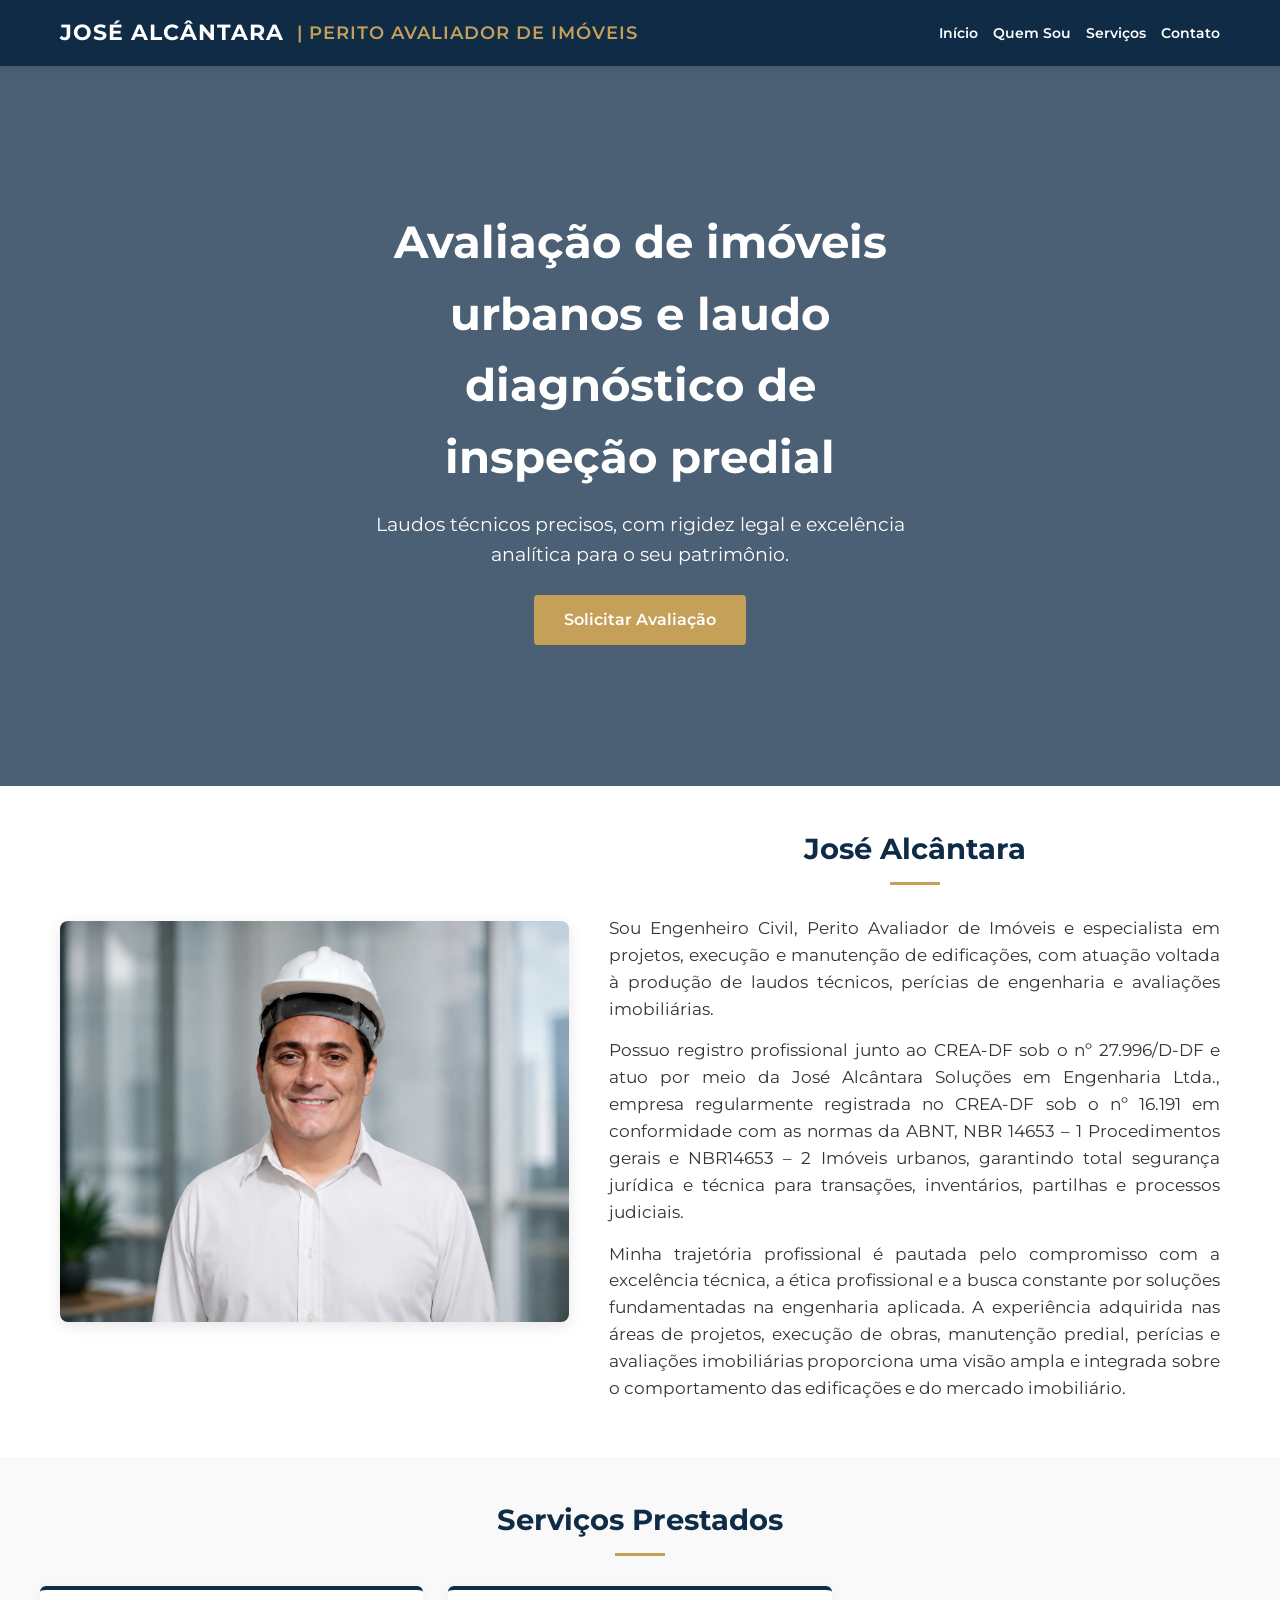
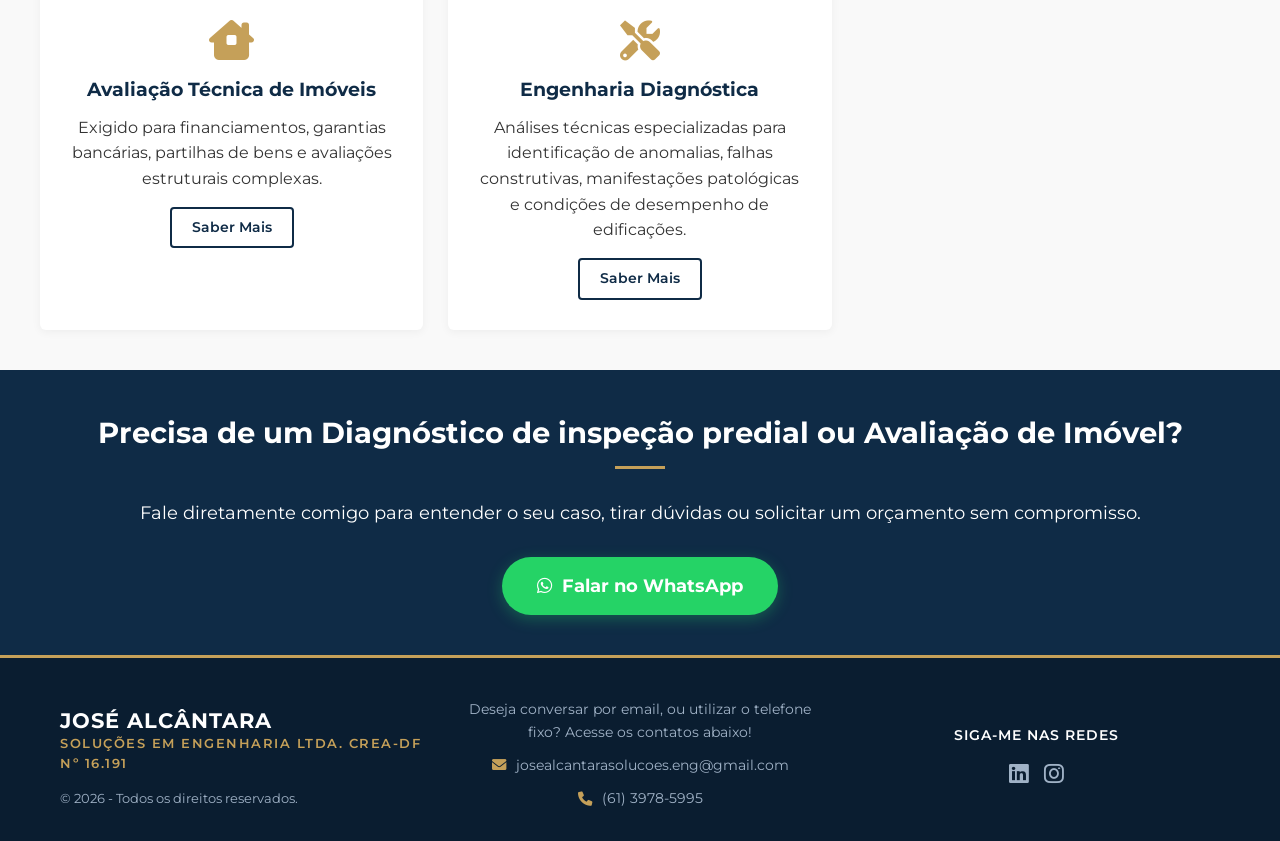
<file: index.html>
<!DOCTYPE html>
<html lang="pt-BR">
<head>
    <meta charset="UTF-8">
    <meta name="viewport" content="width=device-width, initial-scale=1.0">
    <title>Perito Avaliador de Imóveis | José Alcantara</title>
    <link rel="stylesheet" href="css/main.css">
    <link rel="stylesheet" href="https://cdnjs.cloudflare.com/ajax/libs/font-awesome/6.0.0/css/all.min.css">
    <link rel="preconnect" href="https://fonts.googleapis.com">
    <link rel="preconnect" href="https://fonts.gstatic.com" crossorigin>
    <link href="https://fonts.googleapis.com/css2?family=Montserrat:wght@400;600;700&display=swap" rel="stylesheet">
</head>
<body>
    <header class="main-header">
        <div class="header-container">
            <div class="logo">
                <a href="index.html" class="logo-text">
                    José Alcântara <span class="logo-badge">| Perito Avaliador de Imóveis</span>
                </a>
            </div>
            <nav class="main-nav">
                <ul>
                    <li><a href="#inicio">Início</a></li>
                    <li><a href="#quem-sou">Quem Sou</a></li>
                    <li><a href="#servicos">Serviços</a></li>
                    <li><a href="#contato">Contato</a></li>
                </ul>
            </nav>
        </div>
    </header>

    <main>
        <!-- 1. SEÇÃO INICIAL (BANNER) -->
        <section id="inicio" class="hero-section">
            <div class="hero-overlay"></div>
            <div class="hero-content">
                <h1>Avaliação de imóveis urbanos e laudo diagnóstico de inspeção predial</h1>
                <p>Laudos técnicos precisos, com rigidez legal e excelência analítica para o seu patrimônio.</p>
                <a href="#contato" class="btn-primary">Solicitar Avaliação</a>
            </div>
        </section>
        <section id="quem-sou" class="about-section">
            <div class="container about-grid">
                <div class="about-img">
                    <!--<img src="https://via.placeholder.com/400x500" alt="Foto">-->
                    <img src="img/foto-jose.png" alt="Foto">
                </div>
                <div class="about-text">
                    <h2>José Alcântara</h2>
                    <p>Sou Engenheiro Civil, Perito Avaliador de Imóveis e especialista em projetos, execução e manutenção de edificações, com atuação voltada à produção de laudos técnicos, perícias de engenharia e avaliações imobiliárias.</p>
                    <p>Possuo registro profissional junto ao CREA-DF sob o nº 27.996/D-DF e atuo por meio da José Alcântara Soluções em Engenharia Ltda., empresa regularmente registrada no CREA-DF sob o nº 16.191 em conformidade com as normas da ABNT, NBR 14653 – 1 Procedimentos gerais e NBR14653 – 2 Imóveis urbanos, garantindo total segurança jurídica e técnica para transações, inventários, partilhas e processos judiciais.</p>
                    <p>Minha trajetória profissional é pautada pelo compromisso com a excelência técnica, a ética profissional e a busca constante por soluções fundamentadas na engenharia aplicada. A experiência adquirida nas áreas de projetos, execução de obras, manutenção predial, perícias e avaliações imobiliárias proporciona uma visão ampla e integrada sobre o comportamento das edificações e do mercado imobiliário.</p>
                </div>
            </div>
        </section>
        <section id="servicos" class="services-section">
            <div class="container">
                <h2>Serviços Prestados</h2>
                <div class="services-grid">
                    <div class="service-card">
                        <!--<i class="fa-solid fa-building service-icon"></i>-->
                        <i class="fa-solid fa-house-chimney-window service-icon"></i>
                        <h3>Avaliação Técnica de Imóveis</h3>
                        <p>Exigido para financiamentos, garantias bancárias, partilhas de bens e avaliações estruturais complexas.</p>
                        <a href="servico-laudo.html" class="btn-secondary">Saber Mais</a>
                    </div>
                    <div class="service-card">
                        <!--<i class="fa-solid fa-gavel service-icon"></i>-->
                        <i class="fa-solid fa-screwdriver-wrench service-icon"></i>
                        <h3>Engenharia Diagnóstica</h3>
                        <p>Análises técnicas especializadas para identificação de anomalias, falhas construtivas, manifestações patológicas e condições de desempenho de edificações.</p>
                        <a href="servico-eng.html" class="btn-secondary">Saber Mais</a>
                    </div>
                </div>
            </div>
        </section>

        <section id="contato" class="cta-section">
            <div class="container cta-content">
                <h2>Precisa de um Diagnóstico de inspeção predial ou Avaliação de Imóvel?</h2>
                <p>Fale diretamente comigo para entender o seu caso, tirar dúvidas ou solicitar um orçamento sem compromisso.</p>
                <a href="https://wa.me/556198777778?text=Ol%C3%A1%2C%20gostaria de saber mais sobre os serviços de avaliação de imóveis." target="_blank" class="btn-whatsapp">
                    <i class="fa-brands fa-whatsapp"></i> Falar no WhatsApp
                </a>
            </div>
        </section>
    </main>

    <footer class="main-footer">
        <div class="footer-container">
            <div class="footer-block footer-left">
                <p class="logo-text-footer">José Alcântara</p>
                <p class="logo-subtext-footer">Soluções em Engenharia Ltda. CREA-DF nº 16.191</p>
                <p class="footer-copyright">&copy; 2026 - Todos os direitos reservados.</p>
            </div>
            <div class="footer-block footer-center">
                <p>Deseja conversar por email, ou utilizar o telefone fixo? Acesse os contatos abaixo!</p>
                <p><a href="mailto:josealcantarasolucoes.eng@gmail.com"><i class="fa-solid fa-envelope"></i> josealcantarasolucoes.eng@gmail.com</a></p>
                <p><a href="tel:+556139785995"><i class="fa-solid fa-phone"></i> (61) 3978-5995</a></p>
            </div>
            <div class="footer-block footer-right">
                <p class="footer-title">Siga-me nas redes</p>
                <div class="social-icons">
                    <a href="#" aria-label="LinkedIn"><i class="fa-brands fa-linkedin"></i></a>
                    <a href="https://www.instagram.com/josealcantara.eng?utm_source=ig_web_button_share_sheet&igsh=ZDNlZDc0MzIxNw==" target="_blank" aria-label="Instagram"><i class="fa-brands fa-instagram"></i></a>
                </div>
            </div>
        </div>
    </footer>
    <!--<footer class="main-footer">
        <div class="footer-container">
            <div class="footer-left">
                <p>&copy; 2026 Perito Avaliador - Todos os direitos reservados.</p>
            </div>
            <div class="footer-right">
                <a href="#" aria-label="LinkedIn"><i class="fa-brands fa-linkedin"></i></a>
                <a href="https://www.instagram.com/josealcantara.eng?utm_source=ig_web_button_share_sheet&igsh=ZDNlZDc0MzIxNw==" aria-label="Instagram"><i class="fa-brands fa-instagram"></i></a>
            </div>
        </div>
    </footer>-->

</body>
</html>
</file>
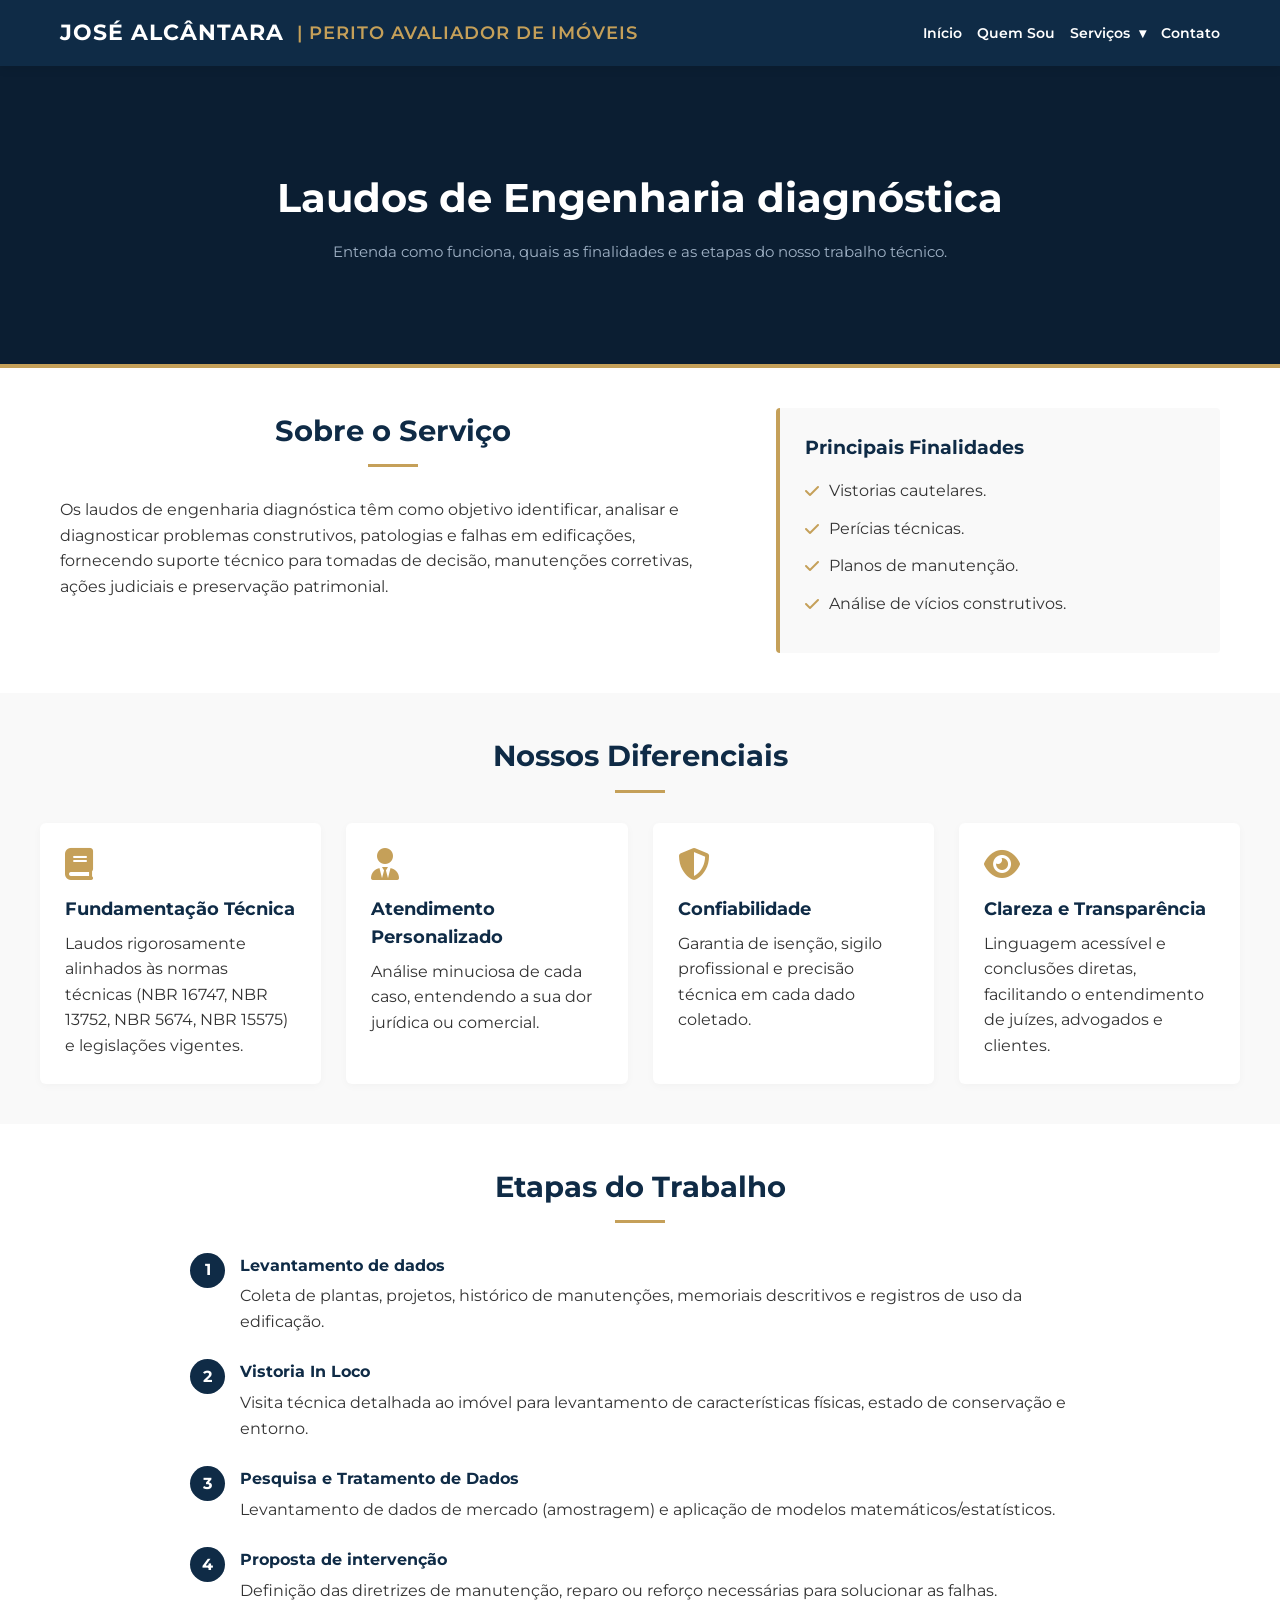
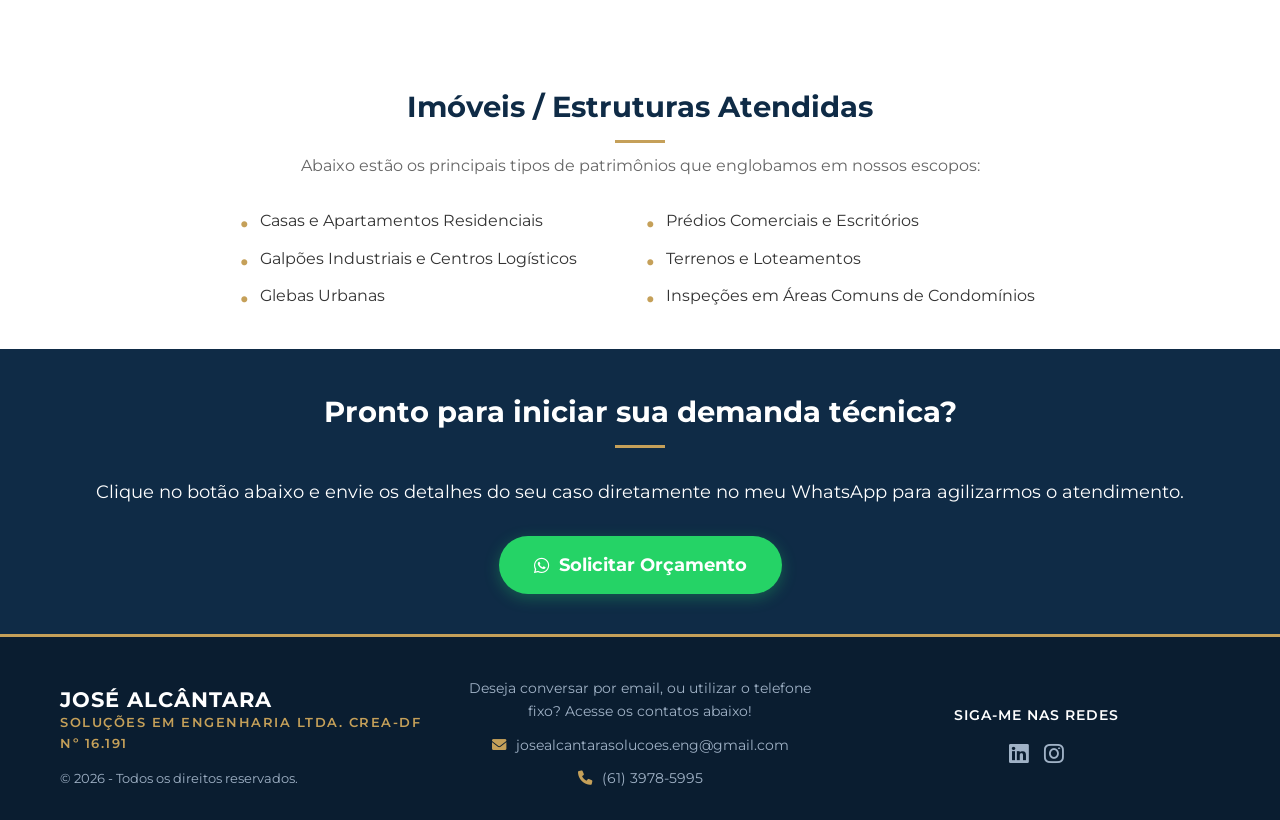
<file: servico-eng.html>
<!DOCTYPE html>
<html lang="pt-BR">
<head>
    <meta charset="UTF-8">
    <meta name="viewport" content="width=device-width, initial-scale=1.0">
    <title>Detalhes do Serviço | Perito Avaliador</title>
    <link rel="stylesheet" href="css/main.css">
    <link rel="stylesheet" href="https://cdnjs.cloudflare.com/ajax/libs/font-awesome/6.0.0/css/all.min.css">
    <link rel="preconnect" href="https://fonts.googleapis.com">
    <link rel="preconnect" href="https://fonts.gstatic.com" crossorigin>
    <link href="https://fonts.googleapis.com/css2?family=Montserrat:wght@400;600;700&display=swap" rel="stylesheet">
</head>
<body>

    <header class="main-header">
        <div class="header-container">
            <div class="logo">
                <a href="index.html" class="logo-text">
                    José Alcântara <span class="logo-badge">| Perito Avaliador de Imóveis</span>
                </a>
            </div>
            <nav class="main-nav">
                <ul>
                    <li><a href="index.html#inicio">Início</a></li>
                    <li><a href="index.html#quem-sou">Quem Sou</a></li>
                    <div class="dropdown">
                        <li><a href="#" id="servicos-btn">Serviços <span class="arrow">&#9662;</span></a></li>
                        <div class="dropdown-content">
                            <a href="servico-eng.html">Engenharia</a>
                            <a href="servico-laudo.html">Avaliação</a>
                            <!-- <a href="#">Exemplo 3</a> -->
                            <!-- <a href="#">Exemplo 4</a> -->
                        </div>
                    </div>
                    <li><a href="index.html#contato">Contato</a></li>
                </ul>
            </nav>
        </div>
    </header>
    <main>
        <section class="internal-hero">
            <div class="container">
                <h1>Laudos de Engenharia diagnóstica</h1>
                <p>Entenda como funciona, quais as finalidades e as etapas do nosso trabalho técnico.</p>
            </div>
        </section>

        <section class="details-section">
            <div class="container generic-grid">
                <div class="details-main-text">
                    <h2>Sobre o Serviço</h2>
                    <p>Os laudos de engenharia diagnóstica têm como objetivo identificar, analisar e diagnosticar problemas construtivos,
                    patologias e falhas em edificações, fornecendo suporte técnico para tomadas de decisão,
                    manutenções corretivas, ações judiciais e preservação patrimonial.</p>
                </div>
                
                <div class="details-purposes">
                    <h3>Principais Finalidades</h3>
                    <ul class="styled-list">
                        <li><i class="fa-solid fa-check"></i> Vistorias cautelares.</li>
                        <li><i class="fa-solid fa-check"></i> Perícias técnicas.</li>
                        <li><i class="fa-solid fa-check"></i> Planos de manutenção.</li>
                        <li><i class="fa-solid fa-check"></i> Análise de vícios construtivos.</li>
                    </ul>
                </div>
            </div>
        </section>

        <!-- 2. SEÇÃO DE DIFERENCIAIS -->
        <section class="differentials-section">
            <div class="container">
                <h2>Nossos Diferenciais</h2>
                <div class="differentials-grid">
                    <div class="diff-card">
                        <i class="fa-solid fa-book"></i>
                        <h4>Fundamentação Técnica</h4>
                        <p>Laudos rigorosamente alinhados às normas técnicas (NBR 16747, NBR 13752, NBR 5674, NBR 15575) e legislações vigentes.</p>
                    </div>
                    <div class="diff-card">
                        <i class="fa-solid fa-user-tie"></i>
                        <h4>Atendimento Personalizado</h4>
                        <p>Análise minuciosa de cada caso, entendendo a sua dor jurídica ou comercial.</p>
                    </div>
                    <div class="diff-card">
                        <i class="fa-solid fa-shield"></i>
                        <h4>Confiabilidade</h4>
                        <p>Garantia de isenção, sigilo profissional e precisão técnica em cada dado coletado.</p>
                    </div>
                    <div class="diff-card">
                        <i class="fa-solid fa-eye"></i>
                        <h4>Clareza e Transparência</h4>
                        <p>Linguagem acessível e conclusões diretas, facilitando o entendimento de juízes, advogados e clientes.</p>
                    </div>
                </div>
            </div>
        </section>

        <!-- 3. ETAPAS DO TRABALHO -->
        <section class="steps-section">
            <div class="container">
                <h2>Etapas do Trabalho</h2>
                <div class="steps-timeline">
                    <div class="step-item">
                        <div class="step-number">1</div>
                        <div class="step-info">
                            <h5>Levantamento de dados</h5>
                            <p> Coleta de plantas, projetos, histórico de manutenções, memoriais descritivos e registros de uso da edificação.</p>
                        </div>
                    </div>
                    <div class="step-item">
                        <div class="step-number">2</div>
                        <div class="step-info">
                            <h5>Vistoria In Loco</h5>
                            <p>Visita técnica detalhada ao imóvel para levantamento de características físicas, estado de conservação e entorno.</p>
                        </div>
                    </div>
                    <div class="step-item">
                        <div class="step-number">3</div>
                        <div class="step-info">
                            <h5>Pesquisa e Tratamento de Dados</h5>
                            <p>Levantamento de dados de mercado (amostragem) e aplicação de modelos matemáticos/estatísticos.</p>
                        </div>
                    </div>
                    <div class="step-item">
                        <div class="step-number">4</div>
                        <div class="step-info">
                            <h5>Proposta de intervenção</h5>
                            <p>Definição das diretrizes de manutenção, reparo ou reforço necessárias para solucionar as falhas.</p>
                        </div>
                    </div>
                </div>
            </div>
        </section>

        <!-- 4. IMÓVEIS ATENDIDOS -->
        <section class="properties-section">
            <div class="container">
                <h2>Imóveis / Estruturas Atendidas</h2>
                <p class="section-subtitle">Abaixo estão os principais tipos de patrimônios que englobamos em nossos escopos:</p>
                <div class="properties-list-wrapper">
                    <ul class="bullet-list">
                        <li>Casas e Apartamentos Residenciais</li>
                        <li>Prédios Comerciais e Escritórios</li>
                        <li>Galpões Industriais e Centros Logísticos</li>
                        <li>Terrenos e Loteamentos</li>
                        <li>Glebas Urbanas</li>
                        <li>Inspeções em Áreas Comuns de Condomínios</li>
                    </ul>
                </div>
            </div>
        </section>

        <section class="cta-section">
            <div class="container cta-content">
                <h2>Pronto para iniciar sua demanda técnica?</h2>
                <p>Clique no botão abaixo e envie os detalhes do seu caso diretamente no meu WhatsApp para agilizarmos o atendimento.</p>
                <a href="https://wa.me/556181555744?text=Gostaria%20de%20solicitar%20um%20or%C3%A7amento%20para%20Laudos." target="_blank" class="btn-whatsapp">
                    <i class="fa-brands fa-whatsapp"></i> Solicitar Orçamento
                </a>
            </div>
        </section>
    </main>

    <!-- RODAPÉ (Mantido para consistência) -->
    <!-- <footer class="main-footer">
        <div class="footer-container">
            <div class="footer-left">
                <p>&copy; 2026 Perito Avaliador - Todos os direitos reservados.</p>
            </div>
            <div class="footer-right">
                <a href="#" aria-label="LinkedIn"><i class="fa-brands fa-linkedin"></i></a>
                <a href="#" aria-label="Instagram"><i class="fa-brands fa-instagram"></i></a>
            </div>
        </div>
    </footer> -->

    <footer class="main-footer">
        <div class="footer-container">
            <div class="footer-block footer-left">
                <p class="logo-text-footer">José Alcântara</p>
                <p class="logo-subtext-footer">Soluções em Engenharia Ltda. CREA-DF nº 16.191</p>
                <p class="footer-copyright">&copy; 2026 - Todos os direitos reservados.</p>
            </div>

            <div class="footer-block footer-center">
                <p>Deseja conversar por email, ou utilizar o telefone fixo? Acesse os contatos abaixo!</p>
                <p><a href="mailto:josealcantarasolucoes.eng@gmail.com"><i class="fa-solid fa-envelope"></i> josealcantarasolucoes.eng@gmail.com</a></p>
                <p><a href="tel:+556139785995"><i class="fa-solid fa-phone"></i> (61) 3978-5995</a></p>
            </div>

            <div class="footer-block footer-right">
                <p class="footer-title">Siga-me nas redes</p>
                <div class="social-icons">
                    <a href="#" aria-label="LinkedIn"><i class="fa-brands fa-linkedin"></i></a>
                    <a href="https://www.instagram.com/josealcantara.eng?utm_source=ig_web_button_share_sheet&igsh=ZDNlZDc0MzIxNw==" target="_blank" aria-label="Instagram"><i class="fa-brands fa-instagram"></i></a>
                </div>
            </div>

        </div>
    </footer>

    <script src="script.js"></script>
</body>
</html>
</file>
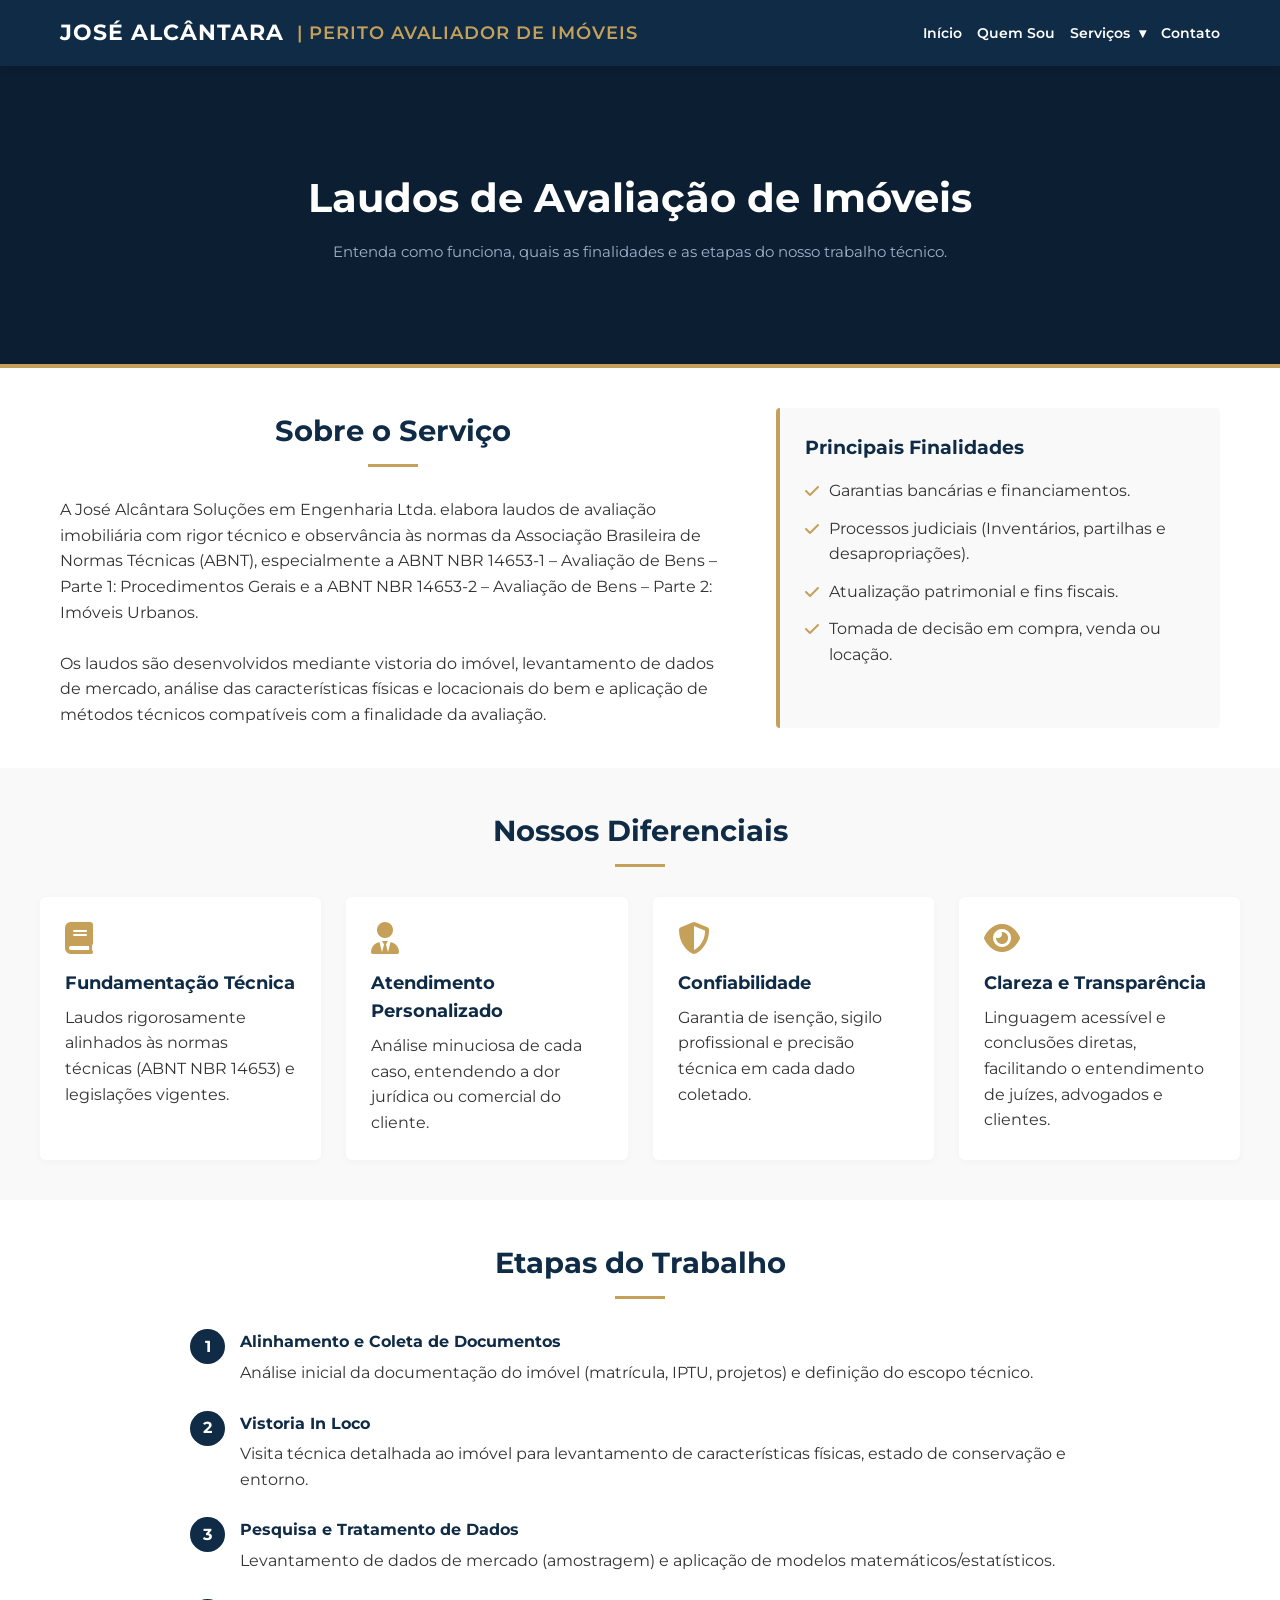
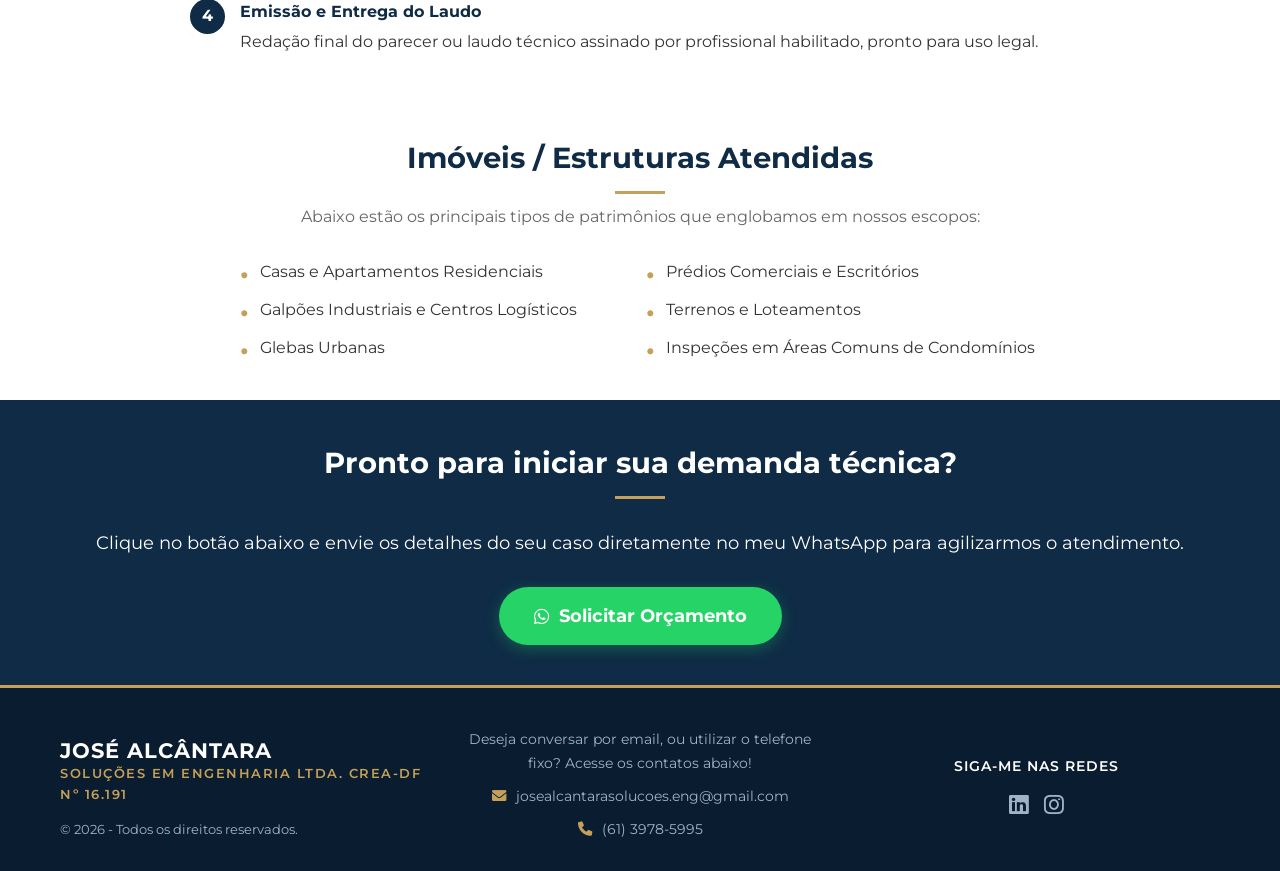
<file: servico-laudo.html>
<!DOCTYPE html>
<html lang="pt-BR">
<head>
    <meta charset="UTF-8">
    <meta name="viewport" content="width=device-width, initial-scale=1.0">
    <title>Detalhes do Serviço | Perito Avaliador</title>
    <link rel="stylesheet" href="css/main.css">
    <link rel="stylesheet" href="https://cdnjs.cloudflare.com/ajax/libs/font-awesome/6.0.0/css/all.min.css">
    <link rel="preconnect" href="https://fonts.googleapis.com">
    <link rel="preconnect" href="https://fonts.gstatic.com" crossorigin>
    <link href="https://fonts.googleapis.com/css2?family=Montserrat:wght@400;600;700&display=swap" rel="stylesheet">
</head>
<body>

    <!-- CABEÇALHO (Mantido para consistência) -->
    <header class="main-header">
        <div class="header-container">
            <div class="logo">
                <a href="index.html" class="logo-text">
                    José Alcântara <span class="logo-badge">| Perito Avaliador de Imóveis</span>
                </a>
            </div>
            <nav class="main-nav">
                <ul>
                    <li><a href="index.html#inicio">Início</a></li>
                    <li><a href="index.html#quem-sou">Quem Sou</a></li>
                    <div class="dropdown">
                        <li><a href="#" id="servicos-btn">Serviços <span class="arrow">&#9662;</span></a></li>
                        <div class="dropdown-content">
                            <a href="servico-eng.html">Engenharia</a>
                            <a href="servico-laudo.html">Avaliação</a>
                            <!-- <a href="#">Exemplo 3</a> -->
                            <!-- <a href="#">Exemplo 4</a> -->
                        </div>
                    </div>
                    <li><a href="index.html#contato">Contato</a></li>
                </ul>
            </nav>
        </div>
    </header>
    <main>
        <!-- CABEÇALHO DA PÁGINA INTERNA -->
        <section class="internal-hero">
            <div class="container">
                <h1>Laudos de Avaliação de Imóveis</h1>
                <p>Entenda como funciona, quais as finalidades e as etapas do nosso trabalho técnico.</p>
            </div>
        </section>

        <section class="details-section">
            <div class="container generic-grid">
                <div class="details-main-text">
                    <h2>Sobre o Serviço</h2>
                    <p>A José Alcântara Soluções em Engenharia Ltda. elabora laudos de avaliação imobiliária com rigor técnico e observância às normas da Associação Brasileira de Normas Técnicas (ABNT), especialmente a ABNT NBR 14653-1 – Avaliação de Bens – Parte 1: Procedimentos Gerais e a ABNT NBR 14653-2 – Avaliação de Bens – Parte 2: Imóveis Urbanos.</p><br>
                    <p>Os laudos são desenvolvidos mediante vistoria do imóvel, levantamento de dados de mercado, análise das características físicas e locacionais do bem e aplicação de métodos técnicos compatíveis com a finalidade da avaliação.</p>
                </div>
                
                <div class="details-purposes">
                    <h3>Principais Finalidades</h3>
                    <ul class="styled-list">
                        <li><i class="fa-solid fa-check"></i> Garantias bancárias e financiamentos.</li>
                        <li><i class="fa-solid fa-check"></i> Processos judiciais (Inventários, partilhas e desapropriações).</li>
                        <li><i class="fa-solid fa-check"></i> Atualização patrimonial e fins fiscais.</li>
                        <li><i class="fa-solid fa-check"></i> Tomada de decisão em compra, venda ou locação.</li>
                    </ul>
                </div>
            </div>
        </section>

        <section class="differentials-section">
            <div class="container">
                <h2>Nossos Diferenciais</h2>
                <div class="differentials-grid">
                    <div class="diff-card">
                        <i class="fa-solid fa-book"></i>
                        <h4>Fundamentação Técnica</h4>
                        <p>Laudos rigorosamente alinhados às normas técnicas (ABNT NBR 14653) e legislações vigentes.</p>
                    </div>
                    <div class="diff-card">
                        <i class="fa-solid fa-user-tie"></i>
                        <h4>Atendimento Personalizado</h4>
                        <p>Análise minuciosa de cada caso, entendendo a dor jurídica ou comercial do cliente.</p>
                    </div>
                    <div class="diff-card">
                        <i class="fa-solid fa-shield"></i>
                        <h4>Confiabilidade</h4>
                        <p>Garantia de isenção, sigilo profissional e precisão técnica em cada dado coletado.</p>
                    </div>
                    <div class="diff-card">
                        <i class="fa-solid fa-eye"></i>
                        <h4>Clareza e Transparência</h4>
                        <p>Linguagem acessível e conclusões diretas, facilitando o entendimento de juízes, advogados e clientes.</p>
                    </div>
                </div>
            </div>
        </section>

        <section class="steps-section">
            <div class="container">
                <h2>Etapas do Trabalho</h2>
                <div class="steps-timeline">
                    <div class="step-item">
                        <div class="step-number">1</div>
                        <div class="step-info">
                            <h5>Alinhamento e Coleta de Documentos</h5>
                            <p>Análise inicial da documentação do imóvel (matrícula, IPTU, projetos) e definição do escopo técnico.</p>
                        </div>
                    </div>
                    <div class="step-item">
                        <div class="step-number">2</div>
                        <div class="step-info">
                            <h5>Vistoria In Loco</h5>
                            <p>Visita técnica detalhada ao imóvel para levantamento de características físicas, estado de conservação e entorno.</p>
                        </div>
                    </div>
                    <div class="step-item">
                        <div class="step-number">3</div>
                        <div class="step-info">
                            <h5>Pesquisa e Tratamento de Dados</h5>
                            <p>Levantamento de dados de mercado (amostragem) e aplicação de modelos matemáticos/estatísticos.</p>
                        </div>
                    </div>
                    <div class="step-item">
                        <div class="step-number">4</div>
                        <div class="step-info">
                            <h5>Emissão e Entrega do Laudo</h5>
                            <p>Redação final do parecer ou laudo técnico assinado por profissional habilitado, pronto para uso legal.</p>
                        </div>
                    </div>
                </div>
            </div>
        </section>

        <section class="properties-section">
            <div class="container">
                <h2>Imóveis / Estruturas Atendidas</h2>
                <p class="section-subtitle">Abaixo estão os principais tipos de patrimônios que englobamos em nossos escopos:</p>
                <div class="properties-list-wrapper">
                    <ul class="bullet-list">
                        <li>Casas e Apartamentos Residenciais</li>
                        <li>Prédios Comerciais e Escritórios</li>
                        <li>Galpões Industriais e Centros Logísticos</li>
                        <li>Terrenos e Loteamentos</li>
                        <li>Glebas Urbanas</li>
                        <li>Inspeções em Áreas Comuns de Condomínios</li>
                    </ul>
                </div>
            </div>
        </section>

        <section class="cta-section">
            <div class="container cta-content">
                <h2>Pronto para iniciar sua demanda técnica?</h2>
                <p>Clique no botão abaixo e envie os detalhes do seu caso diretamente no meu WhatsApp para agilizarmos o atendimento.</p>
                <a href="https://wa.me/556181555744?text=Gostaria%20de%20solicitar%20um%20or%C3%A7amento%20para%20Laudos." target="_blank" class="btn-whatsapp">
                    <i class="fa-brands fa-whatsapp"></i> Solicitar Orçamento
                </a>
            </div>
        </section>
    </main>

    <footer class="main-footer">
        <div class="footer-container">
            <div class="footer-block footer-left">
                <p class="logo-text-footer">José Alcântara</p>
                <p class="logo-subtext-footer">Soluções em Engenharia Ltda. CREA-DF nº 16.191</p>
                <p class="footer-copyright">&copy; 2026 - Todos os direitos reservados.</p>
            </div>

            <div class="footer-block footer-center">
                <p>Deseja conversar por email, ou utilizar o telefone fixo? Acesse os contatos abaixo!</p>
                <p><a href="mailto:josealcantarasolucoes.eng@gmail.com"><i class="fa-solid fa-envelope"></i> josealcantarasolucoes.eng@gmail.com</a></p>
                <p><a href="tel:+556139785995"><i class="fa-solid fa-phone"></i> (61) 3978-5995</a></p>
            </div>

            <div class="footer-block footer-right">
                <p class="footer-title">Siga-me nas redes</p>
                <div class="social-icons">
                    <a href="#" aria-label="LinkedIn"><i class="fa-brands fa-linkedin"></i></a>
                    <a href="https://www.instagram.com/josealcantara.eng?utm_source=ig_web_button_share_sheet&igsh=ZDNlZDc0MzIxNw==" target="_blank" aria-label="Instagram"><i class="fa-brands fa-instagram"></i></a>
                </div>
            </div>

        </div>
    </footer>

    <!--<footer class="main-footer">
        <div class="footer-container">
            <div class="footer-left">
                <p>&copy; 2026 Perito Avaliador - Todos os direitos reservados.</p>
            </div>
            <div class="footer-right">
                <a href="#" aria-label="LinkedIn"><i class="fa-brands fa-linkedin"></i></a>
                <a href="#" aria-label="Instagram"><i class="fa-brands fa-instagram"></i></a>
            </div>
        </div>
    </footer> -->

    <script src="script.js"></script>
</body>
</html>
</file>
<file: css/main.css>
/* ==========================================================================
   0. CONFIGURAÇÕES GERAIS E VARIÁVEIS
   ========================================================================== */
:root {
    --primary-color: #0f2b46;    /* Azul Marinho Escuro */
    --accent-color: #c5a059;     /* Dourado/Bronze corporativo */
    --whatsapp-color: #25d366;   /* Verde oficial do WhatsApp */
    --text-dark: #333333;        /* Cor do texto principal */
    --text-light: #ffffff;       /* Cor de contraste */
    --bg-light: #f9f9f9;         /* Cor de fundo cinza claro */
    --font-base: 'Montserrat', sans-serif;
}

* {
    margin: 0;
    padding: 0;
    box-sizing: border-box;
}

html {
    scroll-behavior: smooth; 
}

body {
    font-family: var(--font-base);
    color: var(--text-dark);
    line-height: 1.6;
    background-color: #ffffff;
}

.container {
    width: 100%;
    padding: 40px 20px;
}

img {
    max-width: 100%;
    height: auto;
    display: block;
}

/* Títulos Globais */
h2 {
    font-size: 1.8rem;
    text-align: center;
    margin-bottom: 30px;
    color: var(--primary-color);
    position: relative;
}

/* Detalhe estético abaixo dos títulos h2 */
h2::after {
    content: '';
    display: block;
    width: 50px;
    height: 3px;
    background-color: var(--accent-color);
    margin: 10px auto 0 auto;
}

/* Botão Padrão */
.btn-primary {
    display: inline-block;
    background-color: var(--accent-color);
    color: var(--text-light);
    padding: 12px 30px;
    text-decoration: none;
    font-weight: 600;
    border-radius: 4px;
    transition: background 0.3s ease;
}

.btn-primary:hover {
    background-color: #b08d4b;
}

/* ==========================================================================
   1. CABEÇALHO / HEADER (BASE MOBILE)
   ========================================================================== */
.main-header {
    background-color: var(--primary-color);
    position: sticky;
    top: 0;
    z-index: 1000;
    box-shadow: 0 2px 10px rgba(0,0,0,0.1);
}

.header-container {
    padding: 15px 20px;
    display: flex;
    flex-direction: column; /* Itens em coluna no mobile */
    align-items: center;
    gap: 10px;
}

.logo a.logo-text {
    color: var(--text-light);
    text-decoration: none;
    font-size: 1.15rem; /* Tamanho seguro para não quebrar no mobile */
    font-weight: 700;
    text-transform: uppercase;
    letter-spacing: 0.5px;
    display: inline-flex;
    align-items: center;
    gap: 8px;
    transition: opacity 0.3s ease;
}

.logo a.logo-text:hover {
    opacity: 0.9;
}

/* O "Badge" que destaca a Engenharia/Perícia com sofisticação */
.logo-badge {
    /*background-color: var(--accent-color);*/
    background-color: transparent;
    color: var(--primary-color);
    font-size: 0.95rem;
    font-weight: 600;
    text-transform: uppercase;
    letter-spacing: 1px;
    margin-left: 5px;
}

/* Logotipo no Rodapé (Espaço maior permite o nome completo institucional) */
.logo-text-footer {
    font-size: 1.3rem;
    font-weight: 700;
    color: var(--text-light);
    text-transform: uppercase;
    letter-spacing: 1px;
    line-height: 1.2;
}

.logo-subtext-footer {
    font-size: 0.8rem;
    color: var(--accent-color);
    text-transform: uppercase;
    letter-spacing: 1.5px;
    font-weight: 600;
    margin-bottom: 15px; /* Empurra o copyright um pouco para baixo */
}

.footer-copyright {
    font-size: 0.8rem;
    color: #a0b2c6;
}

.logo a {
    color: var(--text-light);
    text-decoration: none;
    font-size: 1.5rem;
    font-weight: 700;
}

.logo a span {
    color: var(--accent-color);
}

.main-nav ul {
    list-style: none;
    display: flex;
    gap: 15px;
}

.main-nav a {
    color: var(--text-light);
    text-decoration: none;
    font-size: 0.9rem;
    font-weight: 600;
    transition: color 0.3s;
}

.main-nav a:hover {
    color: var(--accent-color);
}

.dropdown {
    position: relative;
    display: inline-block;
}

.dropdown-content {
    display: none;
    position: absolute;
    background-color: var(--primary-color);
    min-width: 100px;
    box-shadow: 0px 8px 16px rgba(0, 0, 0, 0.2);
    border-radius: 5px;
    z-index: 1000;
    top: 40px;
    left: 0;
    opacity: 0;
    transform: translateY(-10px);
    transition: opacity 0.3s ease, transform 0.3s ease;
}

.dropdown.active .dropdown-content {
    display: block;
    opacity: 1;
    transform: translateY(0);
}

.dropdown-content a {
    color: #f1f1f1;
    padding: 12px 16px;
    text-decoration: none;
    display: block;
    font-size: 0.8rem;
}

.dropdown-content a:hover {
    background-color: #f6f8fe;
}

.arrow {
    font-size: 14px;
    margin-left: 5px;
}

/* ==========================================================================
   2. SEÇÃO INICIAL / BANNER (HERO)
   ========================================================================== */
.hero-section {
    position: relative;
    /* Substitua a URL abaixo pela imagem do Banner real */
    background: url('https://images.unsplash.com/photo-1560518883-ce09059eeffa?q=80&w=1200') no-repeat center center/cover;
    height: 80vh; 
    display: flex;
    align-items: center;
    justify-content: center;
    text-align: center;
    color: var(--text-light);
}

/* Overlay escuro para garantir leitura do texto sobre o banner */
.hero-overlay {
    position: absolute;
    top: 0;
    left: 0;
    width: 100%;
    height: 100%;
    background-color: rgba(15, 43, 70, 0.75); /* Tom azulado translúcido */
    z-index: 1;
}

.hero-content {
    position: relative;
    z-index: 2;
    padding: 0 20px;
    max-width: 600px;
}

.hero-content h1 {
    font-size: 2rem;
    margin-bottom: 15px;
    font-weight: 700;
}

.hero-content p {
    font-size: 1rem;
    margin-bottom: 25px;
}

/* ==========================================================================
   3. SEÇÃO QUEM SOU
   ========================================================================== */
.about-section {
    background-color: #ffffff;
}

.about-img img {
    border-radius: 8px;
    box-shadow: 0 4px 15px rgba(0,0,0,0.1);
    margin: 0 auto 20px auto;
}

.about-text p {
    margin-bottom: 15px;
    text-align: justify;
}

/* ==========================================================================
   4. SEÇÃO SERVIÇOS
   ========================================================================== */
.services-section {
    background-color: var(--bg-light);
}

.services-grid {
    display: flex;
    flex-direction: column;
    gap: 20px;
}

.service-card {
    background-color: #ffffff;
    padding: 30px 30px;
    border-radius: 6px;
    text-align: center;
    box-shadow: 0 2px 10px rgba(0,0,0,0.05);
    border-top: 4px solid var(--primary-color);
}

.service-icon {
    font-size: 2.5rem;
    color: var(--accent-color);
    margin-bottom: 15px;
}

.service-card h3 {
    margin-bottom: 10px;
    color: var(--primary-color);
}

/* ==========================================================================
   5. SEÇÃO CTA WHATSAPP
   ========================================================================== */
.cta-section {
    background-color: var(--primary-color);
    color: var(--text-light);
    text-align: center;
}

.cta-content h2 {
    color: var(--text-light);
}

.cta-content p {
    margin-bottom: 30px;
    font-size: 1.1rem;
}

.btn-whatsapp {
    display: inline-flex;
    align-items: center;
    gap: 10px;
    background-color: var(--whatsapp-color);
    color: var(--text-light);
    padding: 15px 35px;
    text-decoration: none;
    font-weight: 700;
    font-size: 1.1rem;
    border-radius: 50px; 
    box-shadow: 0 4px 15px rgba(37, 211, 102, 0.3);
    transition: transform 0.3s ease, background-color 0.3s ease;
}

.btn-whatsapp:hover {
    background-color: #1ebd54;
    transform: translateY(-2px);
}

/* ==========================================================================
   6. RODAPÉ (FOOTER)
   ========================================================================== */

   .main-footer {
    background-color: #0a1d30;
    color: #a0b2c6;
    padding: 40px 0 20px 0; /* Mais espaçamento interno */
    font-size: 0.9rem;
    border-top: 3px solid var(--accent-color);
}

.footer-container {
    max-width: 1200px;
    margin: 0 auto;
    padding: 0 20px;
    display: flex;
    flex-direction: column; /* Empilhado no Mobile */
    align-items: center;
    text-align: center;
    gap: 30px; /* Espaço entre os blocos no mobile */
}

.footer-block {
    width: 100%;
}

/* Bloco da Marca/Copyright */
.footer-brand {
    font-size: 1.2rem;
    font-weight: 700;
    color: var(--text-light);
    margin-bottom: 5px;
}
.footer-brand span {
    color: var(--accent-color);
}

/* Bloco de Contatos (E-mail e Telefone) */
.footer-center p {
    margin-bottom: 10px;
}
.footer-center a {
    color: #a0b2c6;
    text-decoration: none;
    display: inline-flex;
    align-items: center;
    gap: 10px;
    transition: color 0.3s;
}
.footer-center a:hover {
    color: var(--text-light);
}
.footer-center i {
    color: var(--accent-color); /* Ícones com a cor de destaque */
}

/* Bloco de Redes Sociais */
.footer-title {
    font-weight: 600;
    color: var(--text-light);
    margin-bottom: 10px;
    font-size: 0.85rem;
    text-transform: uppercase;
    letter-spacing: 1px;
}
.social-icons {
    display: flex;
    justify-content: center;
    gap: 15px;
}
.social-icons a {
    color: #a0b2c6;
    font-size: 1.4rem;
    transition: color 0.3s, transform 0.3s;
}
.social-icons a:hover {
    color: var(--accent-color);
    transform: translateY(-2px);
}

/*.main-footer {
    background-color: #0a1d30;
    color: #a0b2c6;
    padding: 20px 0;
    font-size: 0.85rem;
}

.footer-container {
    max-width: 1200px;
    margin: 0 auto;
    padding: 0 20px;
    display: flex;
    flex-direction: column;
    align-items: center;
    gap: 15px;
}

/* Organização estrita exigida pelo projeto: Texto à esquerda e ícones à direita 
.footer-left {
    text-align: center;
}

.footer-right {
    display: flex;
    gap: 15px;
}

.footer-right a {
    color: #a0b2c6;
    font-size: 1.2rem;
    transition: color 0.3s;
}

.footer-right a:hover {
    color: var(--accent-color);
}
*/

/* ==========================================================================
   7. MEDIA QUERIES (ADAPTAÇÃO PARA TELAS MAIORES - DESKTOP-FIRST PROGRESSIVO)
   ========================================================================== */

/* Dispositivos Médios e Grandes (Tablets e Desktops) */
@media screen and (min-width: 768px) {

    .logo a.logo-text {
        font-size: 1.4rem;
        letter-spacing: 1px;
    }
    
    .logo-badge {
        font-size: 1.1rem;
        /*padding: 4px 10px;*/
    }

    /* Header alinhado horizontalmente */
    .header-container {
        flex-direction: row;
        justify-content: space-between;
        max-width: 1200px;
        margin: 0 auto;
        padding: 15px 20px;
    }

    /* Redimensionamento responsivo de fontes no Banner */
    .hero-content h1 {
        font-size: 2.8rem;
    }
    
    .hero-content p {
        font-size: 1.2rem;
    }

    /* Grid Lado a Lado na seção Quem Sou */
    .about-grid {
        display: grid;
        grid-template-columns: 1fr 1.2fr; /* Imagem esquerda, texto direita */
        gap: 40px;
        align-items: center;
        max-width: 1200px;
        margin: 0 auto;
    }

    .about-img img {
        margin: 0; /* Remove a centralização forçada do mobile */
    }

    .about-text p {
        font-size: 1.05rem;
    }

    /* Grid de 3 colunas para os Serviços */
    .services-grid {
        display: grid;
        grid-template-columns: repeat(3, 1fr);
        gap: 25px;
        max-width: 1200px;
        margin: 0 auto;
    }

    /*.service-card {
        flex: 1 1 calc(33.333% - 25px); 
        max-width: 380px; 
        margin-bottom: 0; 
    }*/

    /* Alinhamento refinado do Rodapé em telas grandes */
    .footer-container {
        flex-direction: row;
        justify-content: space-between;
    }

    .footer-left {
        text-align: left;
    }
}

/* ==========================================================================
   8. ESTILOS DA PÁGINA INTERNA DE DETALHES (BASE MOBILE-FIRST)
   ========================================================================== */

/* Botão "Saber Mais" para a Home */
.btn-secondary {
    display: inline-block;
    margin-top: 15px;
    padding: 8px 20px;
    border: 2px solid var(--primary-color);
    color: var(--primary-color);
    text-decoration: none;
    font-weight: 600;
    font-size: 0.85rem;
    border-radius: 4px;
    transition: all 0.3s ease;
}

.btn-secondary:hover {
    background-color: var(--primary-color);
    color: var(--text-light);
}

/* Banner Interno */
.internal-hero {
    background-color: #0b1e32;
    color: var(--text-light);
    text-align: center;
    padding: 40px 0;
    border-bottom: 4px solid var(--accent-color);
}

.internal-hero h1 {
    font-size: 1.8rem;
    margin-bottom: 10px;
}

.internal-hero p {
    font-size: 0.95rem;
    color: #a0b2c6;
}

/* Listas customizadas */
.styled-list, .bullet-list {
    list-style: none;
}

.styled-list li {
    margin-bottom: 12px;
    display: flex;
    align-items: flex-start;
    gap: 10px;
}

.styled-list li i {
    color: var(--accent-color);
    margin-top: 5px;
}

.generic-grid {
    display: flex;
    flex-direction: column;
    gap: 30px;
}

.details-purposes {
    background-color: var(--bg-light);
    padding: 25px;
    border-left: 4px solid var(--accent-color);
    border-radius: 4px;
}

.details-purposes h3 {
    color: var(--primary-color);
    margin-bottom: 15px;
}

/* Diferenciais */
.differentials-section {
    background-color: var(--bg-light);
}

.differentials-grid {
    display: flex;
    flex-direction: column;
    gap: 20px;
}

.diff-card {
    background-color: #ffffff;
    padding: 25px;
    border-radius: 6px;
    box-shadow: 0 2px 8px rgba(0,0,0,0.03);
}

.diff-card i {
    font-size: 2rem;
    color: var(--accent-color);
    margin-bottom: 15px;
}

.diff-card h4 {
    color: var(--primary-color);
    margin-bottom: 8px;
    font-size: 1.1rem;
}

/* Linha do tempo de Etapas */
.steps-timeline {
    display: flex;
    flex-direction: column;
    gap: 25px;
    position: relative;
}

.step-item {
    display: flex;
    gap: 15px;
    align-items: flex-start;
}

.step-number {
    background-color: var(--primary-color);
    color: var(--text-light);
    font-weight: 700;
    min-width: 35px;
    height: 35px;
    border-radius: 50%;
    display: flex;
    align-items: center;
    justify-content: center;
}

.step-info h5 {
    color: var(--primary-color);
    font-size: 1rem;
    margin-bottom: 5px;
}

/* Imóveis Atendidos */
.section-subtitle {
    text-align: center;
    margin-top: -20px;
    margin-bottom: 30px;
    color: #666;
}

.bullet-list {
    display: grid;
    grid-template-columns: 1fr; /* Coluna única no mobile */
    gap: 12px;
}

.bullet-list li {
    padding-left: 20px;
    position: relative;
}

/* Custom bullet indicator */
.bullet-list li::before {
    content: "•";
    color: var(--accent-color);
    font-weight: bold;
    font-size: 1.5rem;
    position: absolute;
    left: 0;
    top: -4px;
}


/* ==========================================================================
   9. MEDIA QUERIES ADICIONAIS PARA INTERNAS (DESKTOP - MIN-WIDTH: 768px)
   ========================================================================== */
@media screen and (min-width: 768px) {
    .internal-hero {
        padding: 60px 0;
    }
    
    .internal-hero h1 {
        font-size: 2.5rem;
    }

    .generic-grid {
        display: grid;
        grid-template-columns: 1.2fr 0.8fr; /* Lado a lado no desktop */
        gap: 50px;
        max-width: 1200px;
        margin: 0 auto;
    }

    /* Grid de diferenciais 2x2 ou 4 colunas dependendo do espaço */
    .differentials-grid {
        display: grid;
        grid-template-columns: repeat(2, 1fr);
        gap: 25px;
        max-width: 1200px;
        margin: 0 auto;
    }

    /* Passa os Bullet Points de imóveis atendidos para 2 colunas */
    .bullet-list {
        grid-template-columns: repeat(2, 1fr);
        max-width: 800px;
        margin: 0 auto;
    }

    /* Etapas distribuídas de forma mais espaçada */
    .steps-timeline {
        max-width: 900px;
        margin: 0 auto;
    }
}

/* Ajuste fino para telas ainda maiores (Opcional) */
@media screen and (min-width: 1024px) {
    .differentials-grid {
        grid-template-columns: repeat(4, 1fr); /* 4 colunas limpas em telas grandes */
    }
}
</file>
